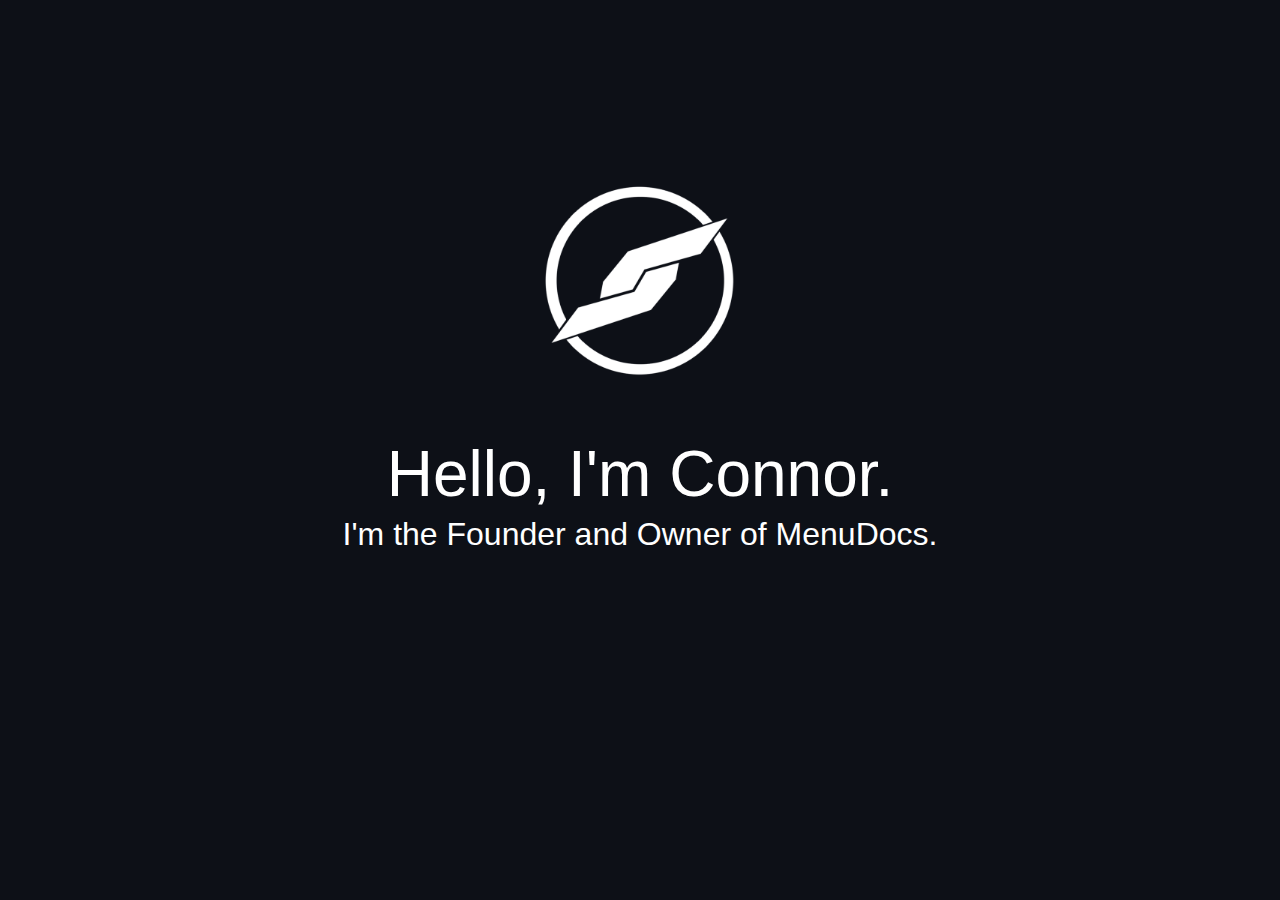
<file: index.html>
<!DOCTYPE html>
<html lang="en">
    <head>
        <meta http-equiv="Content-Type" content="text/html; charset=UTF-8">
        <meta name="viewport" content="width=device-width, initial-scale=1.0">
        <meta name="theme-color" content="#0d1017">
        <meta name="description" content="Learn more about Connor.">

        <meta property="og:title" content="Connor">
        <meta property="og:description" content="Learn more about Connor.">
        <meta property="og:image" content="/styles/logo.png">

        <title>Connor.</title>
        
        <link rel="stylesheet" href="./styles/normalize.min.css">
        <link rel="stylesheet" href="https://use.fontawesome.com/releases/v5.7.2/css/all.css"
            integrity="sha384-fnmOCqbTlWIlj8LyTjo7mOUStjsKC4pOpQbqyi7RrhN7udi9RwhKkMHpvLbHG9Sr" crossorigin="anonymous">
        
        <link rel="stylesheet" href="./styles/style.css">
        <link rel="shortcut icon" href="./styles/logo.png" type="image/x-icon">
    </head>

    <body>
        <div class="container">
            <img src="./styles/logo.png" alt="" class="logo">
            <h1 class="intro">Hello, I'm Connor.</h1>
            <h2 class="bio">I'm the Founder and Owner of MenuDocs.</h2>
            <div class="socials">
                <a href="https://github.com/strandxo" target="_blank" rel="noreferrer noopener"><i
                        class="fab fa-github fa-2x"></i></a>
                <a href="https://twitter.com/strandable" target="_blank" rel="noreferrer noopener"><i
                        class="fab fa-twitter fa-2x"></i></a>
                <a href="https://www.youtube.com/strandxo" target="_blank" rel="noreferrer noopener"><i
                        class="fab fa-youtube fa-2x"></i></a>
                <a href="https://www.twitch.tv/strandable" target="_blank" rel="noreferrer noopener"><i
                        class="fab fa-twitch fa-2x"></i></a>
            </div>
        </div>
    </body>
</html>
</file>
<file: styles/style.css>
*,
*::before,
*::after {
  box-sizing: border-box;
}

:root {
  --ff-primary: "Source Sans Pro", sans-serif;
  -ff-secondary: "Source Code Pro", monospace;

  --fw-reg: "Light 300";
  --fw-bold: 900;

  --clr-light: #fff;
  --clr-dark: #0d1017;
  --clr-accent: linear-gradient(90deg, rgba(0, 63, 214) 0%, rgba(36, 53, 94) 100%);

  --fs-h1: 4rem;
  --fs-h2: 2rem;
  --fs-body: 1.125rem;
}

/* General styles */
body {
  background: var(--clr-dark);
  color: var(--clr-light);
  font-family: var(--ff-primary);
  font-size: var(--fs-body);
  line-height: 1.6;
  margin: 0;
}

img {
  display: block;
  max-width: 100%;
  height: 300px;
  text-align: center;
  margin-bottom: 0px;
}

/* Typography */
h1,
h2 {
  line-height: 1.1;
  margin: 0;
}

h1 {
  font-size: var(--fs-h1);
}

h2 {
  font-size: var(--fs-h2);
}

.container {
  display: flex;
  flex-direction: column;
  align-items: center;
  position: absolute;
  top: 40%;
  left: 50%;
  transform: translate(-50%, -50%);
}

.container img {
  margin-bottom: 0px;
  padding: 0px;
}

.container *:not(:last-child) {
  margin-bottom: 8px;
}

.socials a:not(:last-child) {
  margin-right: 20px;
}

.socials i {
  padding-top: 8px;
  background: -webkit-gradient(
    linear,
    left top,
    left bottom,
    from(rgba(0, 0, 70)),
    to(rgb(28, 181, 224))
  );
  background-clip: text;
  -webkit-background-clip: text;
  -webkit-text-fill-color: transparent;
}

.intro,
.bio {
  display: flex;
  justify-content: center;
  align-items: center;
  text-align: center;
  font-weight: var(--fw-reg);
}

@media (max-width: 860px) {
  :root {
    --fs-h1: 3rem;
    --fs-h2: 1.5rem;
    --fs-body: 1rem;
  }

  img {
    display: block;
    max-width: 100%;
    height: 200px;
    text-align: center;
    margin-bottom: 0px;
  }
}

@media (max-width: 560px) {
  :root {
    --fs-h1: 2.5rem;
    --fs-h2: 1.3rem;
    --fs-body: 0.7rem;
  }

  img {
    display: block;
    max-width: 100%;
    height: 200px;
    text-align: center;
    margin-bottom: 0px;
  }
}

@media (max-width: 560px) {
  img {
    display: block;
    max-width: 100%;
    height: 170px;
    text-align: center;
    margin-bottom: 0px;
  }
}
</file>
